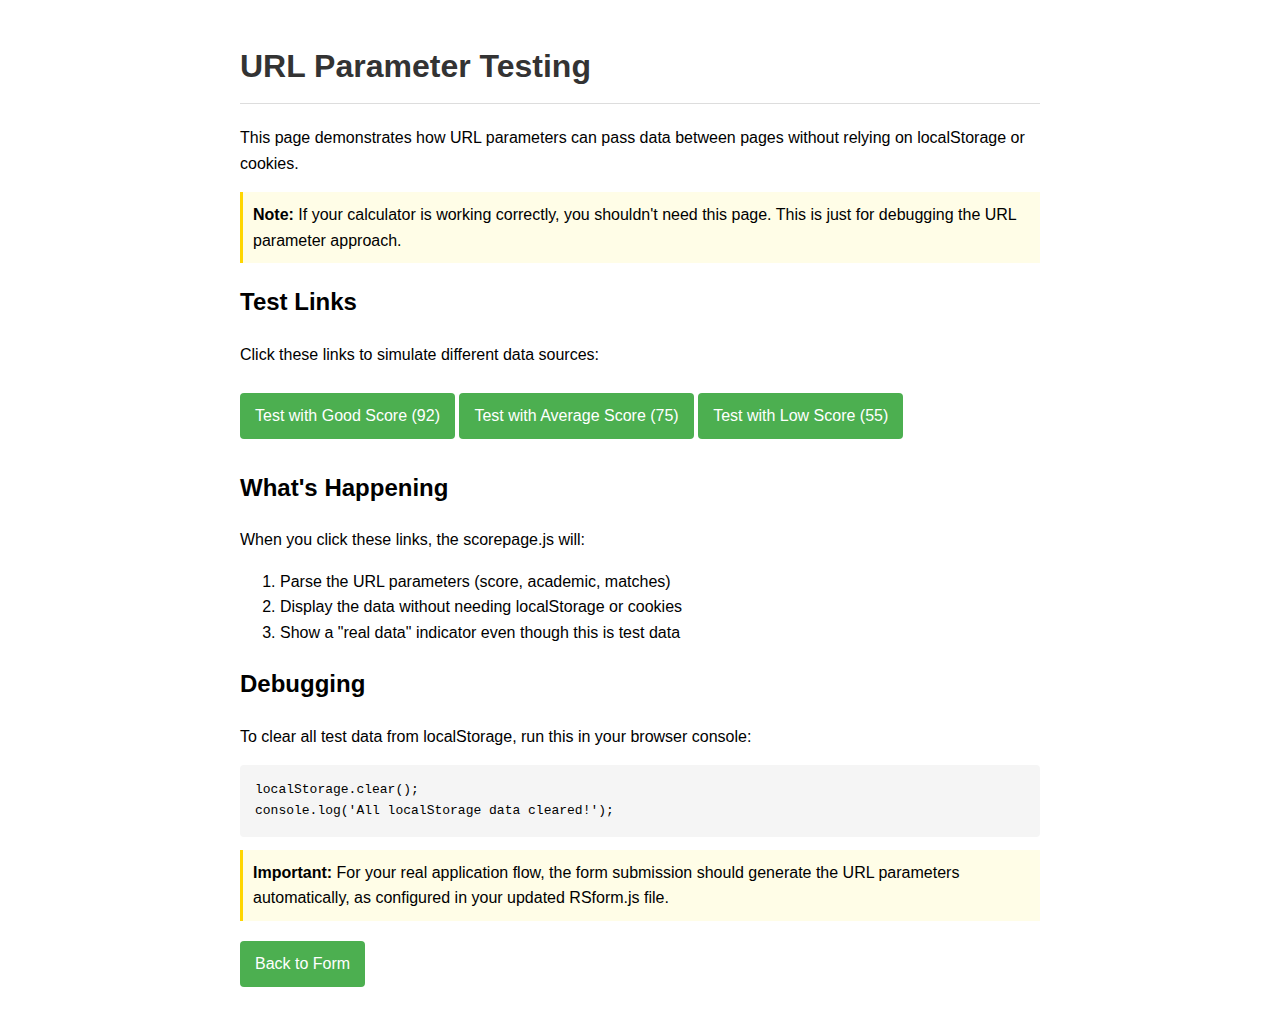
<file: frontend/test-url-params.html>
<!DOCTYPE html>
<html lang="en">
<head>
    <meta charset="UTF-8">
    <meta name="viewport" content="width=device-width, initial-scale=1.0">
    <title>Test URL Parameters</title>
    <style>
        body {
            font-family: Arial, sans-serif;
            max-width: 800px;
            margin: 0 auto;
            padding: 20px;
            line-height: 1.6;
        }
        h1 {
            color: #333;
            border-bottom: 1px solid #ddd;
            padding-bottom: 10px;
        }
        .btn {
            display: inline-block;
            background: #4CAF50;
            color: white;
            padding: 10px 15px;
            border-radius: 4px;
            text-decoration: none;
            margin: 10px 0;
        }
        pre {
            background: #f5f5f5;
            padding: 15px;
            border-radius: 4px;
            overflow-x: auto;
        }
        .note {
            background: #fffde7;
            padding: 10px;
            border-left: 3px solid #ffd600;
            margin: 10px 0;
        }
    </style>
</head>
<body>
    <h1>URL Parameter Testing</h1>
    
    <p>This page demonstrates how URL parameters can pass data between pages without relying on localStorage or cookies.</p>
    
    <div class="note">
        <strong>Note:</strong> If your calculator is working correctly, you shouldn't need this page. 
        This is just for debugging the URL parameter approach.
    </div>
    
    <h2>Test Links</h2>
    
    <p>Click these links to simulate different data sources:</p>
    
    <a href="scorepage.html?score=92&academic=8.5&matches=%5B%7B%22name%22%3A%22UCLA%22%2C%22match%22%3A95%7D%2C%7B%22name%22%3A%22Kentucky%22%2C%22match%22%3A90%7D%2C%7B%22name%22%3A%22Duke%22%2C%22match%22%3A85%7D%5D" class="btn">
        Test with Good Score (92)
    </a>
    
    <a href="scorepage.html?score=75&academic=6.8&matches=%5B%7B%22name%22%3A%22Michigan%20State%22%2C%22match%22%3A88%7D%2C%7B%22name%22%3A%22Villanova%22%2C%22match%22%3A82%7D%2C%7B%22name%22%3A%22Gonzaga%22%2C%22match%22%3A75%7D%5D" class="btn">
        Test with Average Score (75)
    </a>
    
    <a href="scorepage.html?score=55&academic=4.2&matches=%5B%7B%22name%22%3A%22Kansas%20University%22%2C%22match%22%3A72%7D%2C%7B%22name%22%3A%22North%20Carolina%22%2C%22match%22%3A65%7D%5D" class="btn">
        Test with Low Score (55)
    </a>
    
    <h2>What's Happening</h2>
    
    <p>When you click these links, the scorepage.js will:</p>
    <ol>
        <li>Parse the URL parameters (score, academic, matches)</li>
        <li>Display the data without needing localStorage or cookies</li>
        <li>Show a "real data" indicator even though this is test data</li>
    </ol>
    
    <h2>Debugging</h2>
    
    <p>To clear all test data from localStorage, run this in your browser console:</p>
    
    <pre>localStorage.clear();
console.log('All localStorage data cleared!');</pre>
    
    <div class="note">
        <strong>Important:</strong> For your real application flow, the form submission should generate the URL parameters 
        automatically, as configured in your updated RSform.js file.
    </div>
    
    <a href="RSform.html" class="btn">Back to Form</a>
</body>
</html>
</file>
